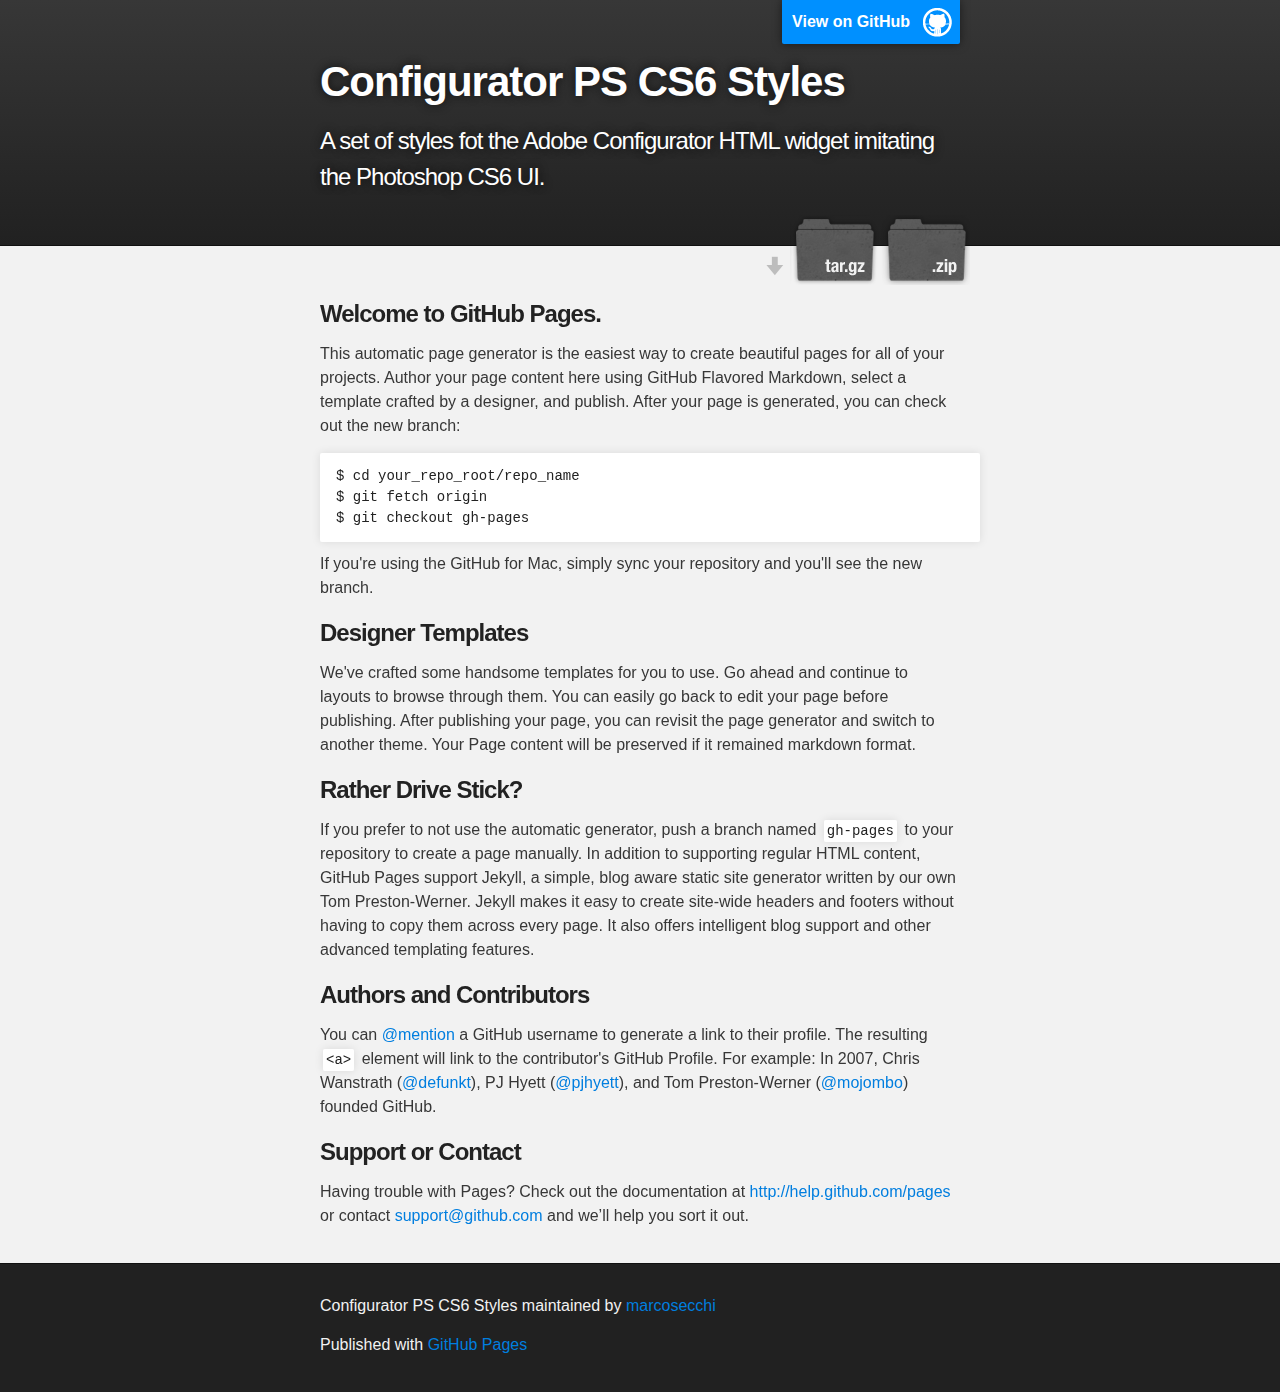
<file: index.html>
<!DOCTYPE html>
<html>

  <head>
    <meta charset='utf-8' />
    <meta http-equiv="X-UA-Compatible" content="chrome=1" />
    <meta name="description" content="Configurator PS CS6 Styles : A set of styles fot the Adobe Configurator HTML widget imitating the Photoshop CS6 UI." />

    <link rel="stylesheet" type="text/css" media="screen" href="stylesheets/stylesheet.css">

    <title>Configurator PS CS6 Styles</title>
  </head>

  <body>

    <!-- HEADER -->
    <div id="header_wrap" class="outer">
        <header class="inner">
          <a id="forkme_banner" href="https://github.com/marcosecchi/configurator_ps_cs6_styles">View on GitHub</a>

          <h1 id="project_title">Configurator PS CS6 Styles</h1>
          <h2 id="project_tagline">A set of styles fot the Adobe Configurator HTML widget imitating the Photoshop CS6 UI.</h2>

            <section id="downloads">
              <a class="zip_download_link" href="https://github.com/marcosecchi/configurator_ps_cs6_styles/zipball/master">Download this project as a .zip file</a>
              <a class="tar_download_link" href="https://github.com/marcosecchi/configurator_ps_cs6_styles/tarball/master">Download this project as a tar.gz file</a>
            </section>
        </header>
    </div>

    <!-- MAIN CONTENT -->
    <div id="main_content_wrap" class="outer">
      <section id="main_content" class="inner">
        <h3>
<a name="welcome-to-github-pages" class="anchor" href="#welcome-to-github-pages"><span class="octicon octicon-link"></span></a>Welcome to GitHub Pages.</h3>

<p>This automatic page generator is the easiest way to create beautiful pages for all of your projects. Author your page content here using GitHub Flavored Markdown, select a template crafted by a designer, and publish. After your page is generated, you can check out the new branch:</p>

<pre><code>$ cd your_repo_root/repo_name
$ git fetch origin
$ git checkout gh-pages
</code></pre>

<p>If you're using the GitHub for Mac, simply sync your repository and you'll see the new branch.</p>

<h3>
<a name="designer-templates" class="anchor" href="#designer-templates"><span class="octicon octicon-link"></span></a>Designer Templates</h3>

<p>We've crafted some handsome templates for you to use. Go ahead and continue to layouts to browse through them. You can easily go back to edit your page before publishing. After publishing your page, you can revisit the page generator and switch to another theme. Your Page content will be preserved if it remained markdown format.</p>

<h3>
<a name="rather-drive-stick" class="anchor" href="#rather-drive-stick"><span class="octicon octicon-link"></span></a>Rather Drive Stick?</h3>

<p>If you prefer to not use the automatic generator, push a branch named <code>gh-pages</code> to your repository to create a page manually. In addition to supporting regular HTML content, GitHub Pages support Jekyll, a simple, blog aware static site generator written by our own Tom Preston-Werner. Jekyll makes it easy to create site-wide headers and footers without having to copy them across every page. It also offers intelligent blog support and other advanced templating features.</p>

<h3>
<a name="authors-and-contributors" class="anchor" href="#authors-and-contributors"><span class="octicon octicon-link"></span></a>Authors and Contributors</h3>

<p>You can <a href="https://github.com/blog/821" class="user-mention">@mention</a> a GitHub username to generate a link to their profile. The resulting <code>&lt;a&gt;</code> element will link to the contributor's GitHub Profile. For example: In 2007, Chris Wanstrath (<a href="https://github.com/defunkt" class="user-mention">@defunkt</a>), PJ Hyett (<a href="https://github.com/pjhyett" class="user-mention">@pjhyett</a>), and Tom Preston-Werner (<a href="https://github.com/mojombo" class="user-mention">@mojombo</a>) founded GitHub.</p>

<h3>
<a name="support-or-contact" class="anchor" href="#support-or-contact"><span class="octicon octicon-link"></span></a>Support or Contact</h3>

<p>Having trouble with Pages? Check out the documentation at <a href="http://help.github.com/pages">http://help.github.com/pages</a> or contact <a href="mailto:support@github.com">support@github.com</a> and we’ll help you sort it out.</p>
      </section>
    </div>

    <!-- FOOTER  -->
    <div id="footer_wrap" class="outer">
      <footer class="inner">
        <p class="copyright">Configurator PS CS6 Styles maintained by <a href="https://github.com/marcosecchi">marcosecchi</a></p>
        <p>Published with <a href="http://pages.github.com">GitHub Pages</a></p>
      </footer>
    </div>

    

  </body>
</html>
</file>
<file: stylesheets/stylesheet.css>
/*******************************************************************************
Slate Theme for GitHub Pages
by Jason Costello, @jsncostello
*******************************************************************************/

@import url(pygment_trac.css);

/*******************************************************************************
MeyerWeb Reset
*******************************************************************************/

html, body, div, span, applet, object, iframe,
h1, h2, h3, h4, h5, h6, p, blockquote, pre,
a, abbr, acronym, address, big, cite, code,
del, dfn, em, img, ins, kbd, q, s, samp,
small, strike, strong, sub, sup, tt, var,
b, u, i, center,
dl, dt, dd, ol, ul, li,
fieldset, form, label, legend,
table, caption, tbody, tfoot, thead, tr, th, td,
article, aside, canvas, details, embed,
figure, figcaption, footer, header, hgroup,
menu, nav, output, ruby, section, summary,
time, mark, audio, video {
  margin: 0;
  padding: 0;
  border: 0;
  font: inherit;
  vertical-align: baseline;
}

/* HTML5 display-role reset for older browsers */
article, aside, details, figcaption, figure,
footer, header, hgroup, menu, nav, section {
  display: block;
}

ol, ul {
  list-style: none;
}

blockquote, q {
}

table {
  border-collapse: collapse;
  border-spacing: 0;
}

/*******************************************************************************
Theme Styles
*******************************************************************************/

body {
  box-sizing: border-box;
  color:#373737;
  background: #212121;
  font-size: 16px;
  font-family: 'Myriad Pro', Calibri, Helvetica, Arial, sans-serif;
  line-height: 1.5;
  -webkit-font-smoothing: antialiased;
}

h1, h2, h3, h4, h5, h6 {
  margin: 10px 0;
  font-weight: 700;
  color:#222222;
  font-family: 'Lucida Grande', 'Calibri', Helvetica, Arial, sans-serif;
  letter-spacing: -1px;
}

h1 {
  font-size: 36px;
  font-weight: 700;
}

h2 {
  padding-bottom: 10px;
  font-size: 32px;
  background: url('../images/bg_hr.png') repeat-x bottom;
}

h3 {
  font-size: 24px;
}

h4 {
  font-size: 21px;
}

h5 {
  font-size: 18px;
}

h6 {
  font-size: 16px;
}

p {
  margin: 10px 0 15px 0;
}

footer p {
  color: #f2f2f2;
}

a {
  text-decoration: none;
  color: #007edf;
  text-shadow: none;

  transition: color 0.5s ease;
  transition: text-shadow 0.5s ease;
  -webkit-transition: color 0.5s ease;
  -webkit-transition: text-shadow 0.5s ease;
  -moz-transition: color 0.5s ease;
  -moz-transition: text-shadow 0.5s ease;
  -o-transition: color 0.5s ease;
  -o-transition: text-shadow 0.5s ease;
  -ms-transition: color 0.5s ease;
  -ms-transition: text-shadow 0.5s ease;
}

#main_content a:hover {
  color: #0069ba;
  text-shadow: #0090ff 0px 0px 2px;
}

footer a:hover {
  color: #43adff;
  text-shadow: #0090ff 0px 0px 2px;
}

em {
  font-style: italic;
}

strong {
  font-weight: bold;
}

img {
  position: relative;
  margin: 0 auto;
  max-width: 739px;
  padding: 5px;
  margin: 10px 0 10px 0;
  border: 1px solid #ebebeb;

  box-shadow: 0 0 5px #ebebeb;
  -webkit-box-shadow: 0 0 5px #ebebeb;
  -moz-box-shadow: 0 0 5px #ebebeb;
  -o-box-shadow: 0 0 5px #ebebeb;
  -ms-box-shadow: 0 0 5px #ebebeb;
}

pre, code {
  width: 100%;
  color: #222;
  background-color: #fff;

  font-family: Monaco, "Bitstream Vera Sans Mono", "Lucida Console", Terminal, monospace;
  font-size: 14px;

  border-radius: 2px;
  -moz-border-radius: 2px;
  -webkit-border-radius: 2px;



}

pre {
  width: 100%;
  padding: 10px;
  box-shadow: 0 0 10px rgba(0,0,0,.1);
  overflow: auto;
}

code {
  padding: 3px;
  margin: 0 3px;
  box-shadow: 0 0 10px rgba(0,0,0,.1);
}

pre code {
  display: block;
  box-shadow: none;
}

blockquote {
  color: #666;
  margin-bottom: 20px;
  padding: 0 0 0 20px;
  border-left: 3px solid #bbb;
}

ul, ol, dl {
  margin-bottom: 15px
}

ul li {
  list-style: inside;
  padding-left: 20px;
}

ol li {
  list-style: decimal inside;
  padding-left: 20px;
}

dl dt {
  font-weight: bold;
}

dl dd {
  padding-left: 20px;
  font-style: italic;
}

dl p {
  padding-left: 20px;
  font-style: italic;
}

hr {
  height: 1px;
  margin-bottom: 5px;
  border: none;
  background: url('../images/bg_hr.png') repeat-x center;
}

table {
  border: 1px solid #373737;
  margin-bottom: 20px;
  text-align: left;
 }

th {
  font-family: 'Lucida Grande', 'Helvetica Neue', Helvetica, Arial, sans-serif;
  padding: 10px;
  background: #373737;
  color: #fff;
 }

td {
  padding: 10px;
  border: 1px solid #373737;
 }

form {
  background: #f2f2f2;
  padding: 20px;
}

img {
  width: 100%;
  max-width: 100%;
}

/*******************************************************************************
Full-Width Styles
*******************************************************************************/

.outer {
  width: 100%;
}

.inner {
  position: relative;
  max-width: 640px;
  padding: 20px 10px;
  margin: 0 auto;
}

#forkme_banner {
  display: block;
  position: absolute;
  top:0;
  right: 10px;
  z-index: 10;
  padding: 10px 50px 10px 10px;
  color: #fff;
  background: url('../images/blacktocat.png') #0090ff no-repeat 95% 50%;
  font-weight: 700;
  box-shadow: 0 0 10px rgba(0,0,0,.5);
  border-bottom-left-radius: 2px;
  border-bottom-right-radius: 2px;
}

#header_wrap {
  background: #212121;
  background: -moz-linear-gradient(top, #373737, #212121);
  background: -webkit-linear-gradient(top, #373737, #212121);
  background: -ms-linear-gradient(top, #373737, #212121);
  background: -o-linear-gradient(top, #373737, #212121);
  background: linear-gradient(top, #373737, #212121);
}

#header_wrap .inner {
  padding: 50px 10px 30px 10px;
}

#project_title {
  margin: 0;
  color: #fff;
  font-size: 42px;
  font-weight: 700;
  text-shadow: #111 0px 0px 10px;
}

#project_tagline {
  color: #fff;
  font-size: 24px;
  font-weight: 300;
  background: none;
  text-shadow: #111 0px 0px 10px;
}

#downloads {
  position: absolute;
  width: 210px;
  z-index: 10;
  bottom: -40px;
  right: 0;
  height: 70px;
  background: url('../images/icon_download.png') no-repeat 0% 90%;
}

.zip_download_link {
  display: block;
  float: right;
  width: 90px;
  height:70px;
  text-indent: -5000px;
  overflow: hidden;
  background: url(../images/sprite_download.png) no-repeat bottom left;
}

.tar_download_link {
  display: block;
  float: right;
  width: 90px;
  height:70px;
  text-indent: -5000px;
  overflow: hidden;
  background: url(../images/sprite_download.png) no-repeat bottom right;
  margin-left: 10px;
}

.zip_download_link:hover {
  background: url(../images/sprite_download.png) no-repeat top left;
}

.tar_download_link:hover {
  background: url(../images/sprite_download.png) no-repeat top right;
}

#main_content_wrap {
  background: #f2f2f2;
  border-top: 1px solid #111;
  border-bottom: 1px solid #111;
}

#main_content {
  padding-top: 40px;
}

#footer_wrap {
  background: #212121;
}



/*******************************************************************************
Small Device Styles
*******************************************************************************/

@media screen and (max-width: 480px) {
  body {
    font-size:14px;
  }

  #downloads {
    display: none;
  }

  .inner {
    min-width: 320px;
    max-width: 480px;
  }

  #project_title {
  font-size: 32px;
  }

  h1 {
    font-size: 28px;
  }

  h2 {
    font-size: 24px;
  }

  h3 {
    font-size: 21px;
  }

  h4 {
    font-size: 18px;
  }

  h5 {
    font-size: 14px;
  }

  h6 {
    font-size: 12px;
  }

  code, pre {
    min-width: 320px;
    max-width: 480px;
    font-size: 11px;
  }

}
</file>
